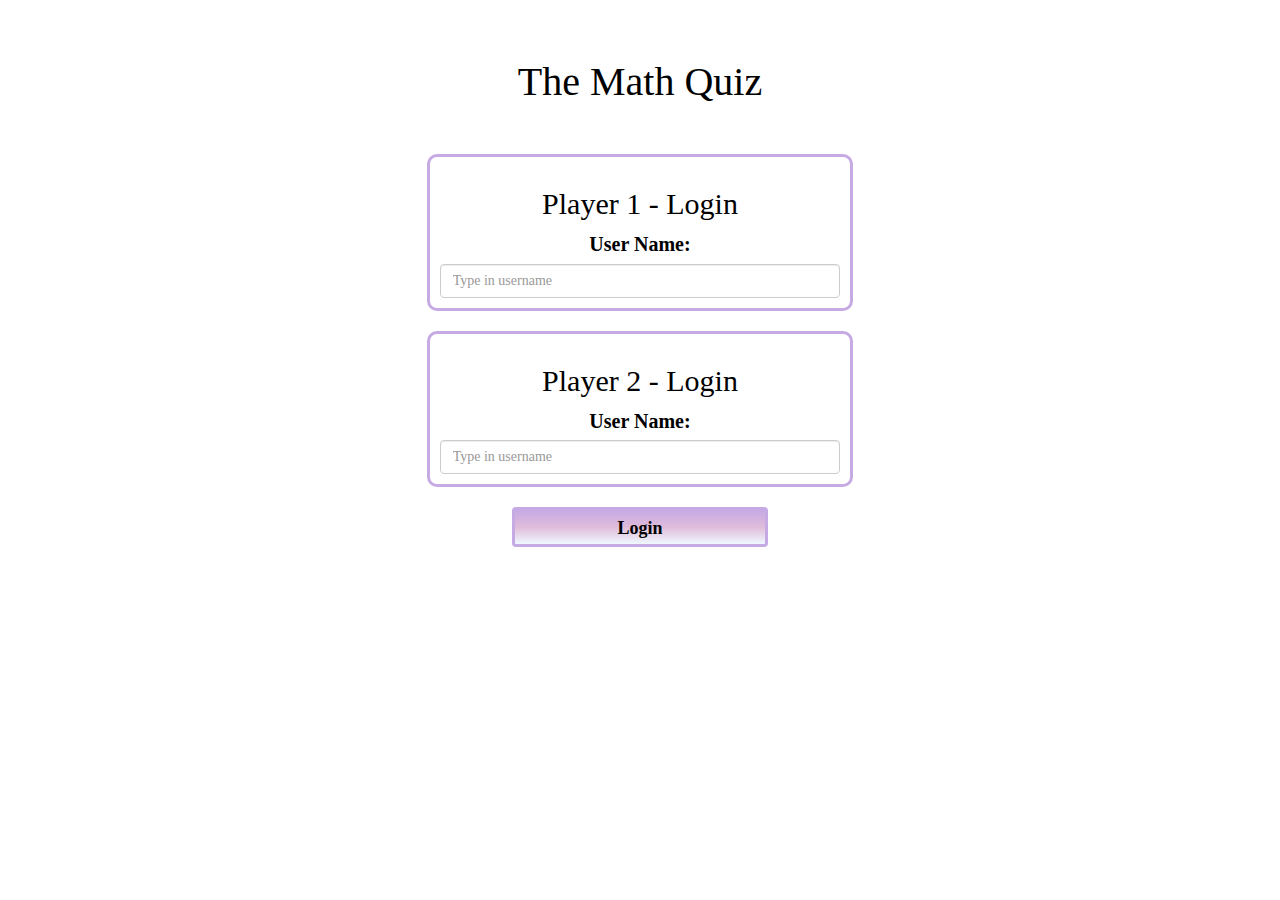
<file: index.html>
<html><head>
    <title>The Math Quiz</title>
    
    <meta name="viewport" content="width=device-width, initial-scale=1">
 <link rel="stylesheet" href="https://maxcdn.bootstrapcdn.com/bootstrap/3.4.0/css/bootstrap.min.css">
 <script src="https://ajax.googleapis.com/ajax/libs/jquery/3.4.1/jquery.min.js"></script>
 <script src="https://maxcdn.bootstrapcdn.com/bootstrap/3.4.0/js/bootstrap.min.js"></script>

 <link rel="stylesheet" type="text/css" href="style.css">

 
<script scr="quiz_game_login.js"></script>
 </head> 
 <body>
    <center>
        <br><br>
        <h1>
            The Math Quiz 
        </h1>
        <br><br>
        <div class="col-lg-4 col-sm-8 col-xs-11  login_div1">
            <h3>	Player 1 - Login 		</h3>
            <label>	User Name: </label>
            <input type="text" id="player_1" class="form-control" placeholder="Type in username">
        </div>
        <br>
    
        <div class="col-lg-4 col-sm-8 col-xs-11 login_div2">
            <h3> Player 2 - Login </h3>
            <label> User Name: </label>
            <input type="text" id="player_2" class="form-control" placeholder="Type in username">
        </div>
        <br>
    
        <button id="button_addUser"  class="btn btn-success" onclick="addUser()"> Login</button>
    
    
    </center>  
 </body>
 </html>
</file>
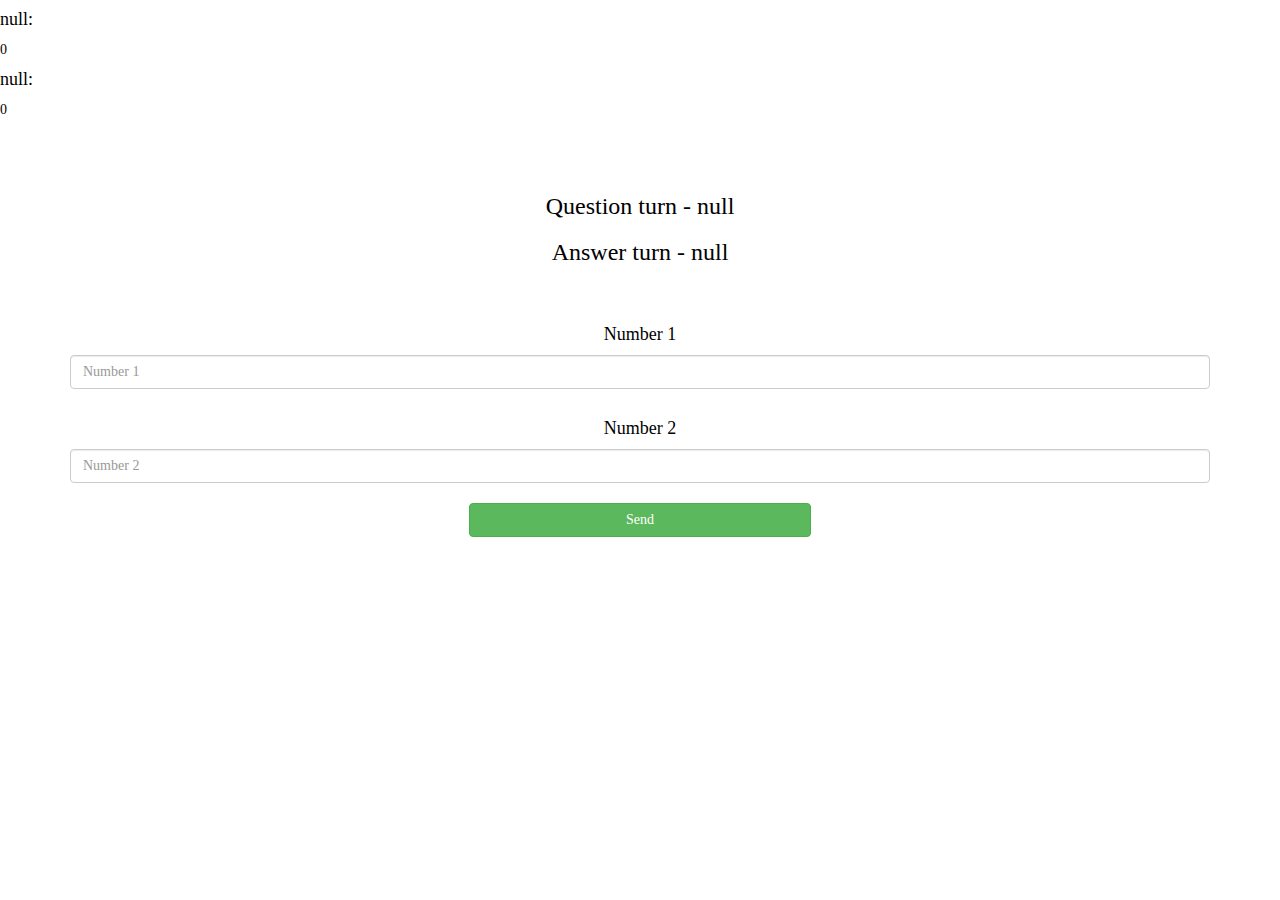
<file: game_page.html>
<html>
<head>
	<title>Guess The Word</title>

<meta name="viewport" content="width=device-width, initial-scale=1">
<link rel="stylesheet" href="https://maxcdn.bootstrapcdn.com/bootstrap/3.4.0/css/bootstrap.min.css">
<script src="https://ajax.googleapis.com/ajax/libs/jquery/3.4.1/jquery.min.js"></script>
<script src="https://maxcdn.bootstrapcdn.com/bootstrap/3.4.0/js/bootstrap.min.js"></script>
<link rel="stylesheet" type="text/css" href="game.css">
</head>
<body>

<h4 id="player1_name"></h4>
 <span id="player1_score"></span>
<br>
<h4 id="player2_name"></h4> 
<span id="player2_score"></span>

<div class="container">
	<center>
		<h2 style="color: white;">The Math Quiz Game!</h2>
		<h3 id="player_question"></h3>
		<h3 id="player_answer"></h3>
		<div id="output" class="col-lg-6"> </div>
		<br>
		<br>
		<h4>Number 1</h4>
		<input type="text" id="number1" class="form-control" placeholder="Number 1">
		<br>
		<h4>Number 2</h4>
		<input type="text" id="number2" class="form-control" placeholder="Number 2">
		<br>
		<button onclick="send()" class="btn btn-success" style="width: 30%;">Send</button>
	</center>
</div>

<script src="game_page.js"></script>
</body>
</html>
</file>
<file: style.css>
body
{
	background:url("https://th.bing.com/th/id/R.a46c09eefb5e934e887f7e8c3e8d239a?rik=KfRaEmssLB3a8A&riu=http%3a%2f%2fwallpapercave.com%2fwp%2fvPopEp4.png&ehk=c4VRaViorttScYwHvQmsZEKf4RtXgg7OSUwyckwPcbY%3d&risl=&pid=ImgRaw&r=0");
    background-size: cover;
font-family: fira sans;
color: black;
}

	.login_div1 , .login_div2
	{
		background: white;
		padding: 10px;
		float: none;
		border-radius: 10px;
        border: solid;
        border-color: #c6aae4;
	}


#player1_name, #player2_name
{
	font-family: tahoma;
    display: inline-block;
	margin-left: 20px;
    }

    h1{
        font-family: dangrek;
        color:black;
        font-size: 40px;
    }
    h3{
        font-family: dangrek;
       color: black;
       font-size: 30px;
    }
    label{
        font-family: fira sans;
        color: black;
    font-size: 20px;
    }

    #button_addUser{
        color: black;
    background: linear-gradient(#c6aae4, #dfbbda, aliceblue);
    border: solid;
    border-color:#c6aae4;
    font-size: 18px;
    font-weight: bold;
    width: 20%; 
    height: 40px;
}

    #button_addUser:hover{
        border-color: black;
        background: linear-gradient(aliceblue, #dfbbda, #c6aae4);
      
    }
</file>
<file: game.css>
body
{
	background:url("https://th.bing.com/th/id/R.a46c09eefb5e934e887f7e8c3e8d239a?rik=KfRaEmssLB3a8A&riu=http%3a%2f%2fwallpapercave.com%2fwp%2fvPopEp4.png&ehk=c4VRaViorttScYwHvQmsZEKf4RtXgg7OSUwyckwPcbY%3d&risl=&pid=ImgRaw&r=0");
    background-size: cover;
font-family: fira sans;
color: black;
}
</file>
